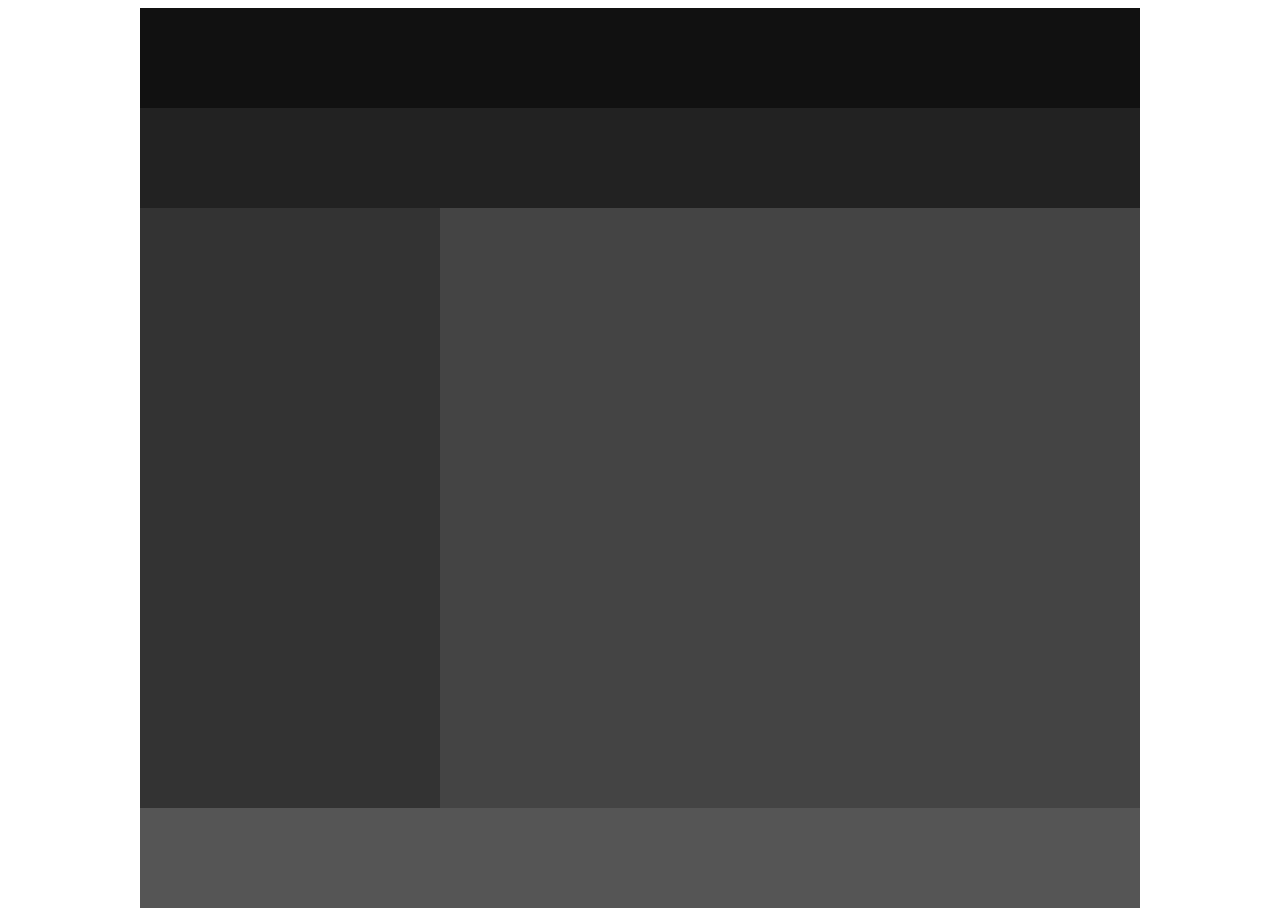
<file: layout_practice/layout1.html>
<!DOCTYPE html>
<html lang="ko">
<head>
    <meta charset="UTF-8">
    <meta name="viewport" content="width=device-width, initial-scale=1.0">
    <title>Document</title>
    <style>
        #wrap { width: 1000px; margin: 0 auto; }
        header { width: 1000px; height: 100px; background: #111; }
        nav { width: 1000px; height: 100px; background: #222; }
        aside { float: left; width: 300px; height: 600px; background: #333; }
        section { float: left; width: 700px; height: 600px; background: #444; }
        footer { clear: both; width: 1000px; height: 100px; background: #555; }
    </style>
</head>
<body>
    <div id="wrap">
        <header></header>
        <nav></nav>
        <aside></aside>
        <section></section>
        <footer></footer>
    </div>
</body>
</html>
</file>
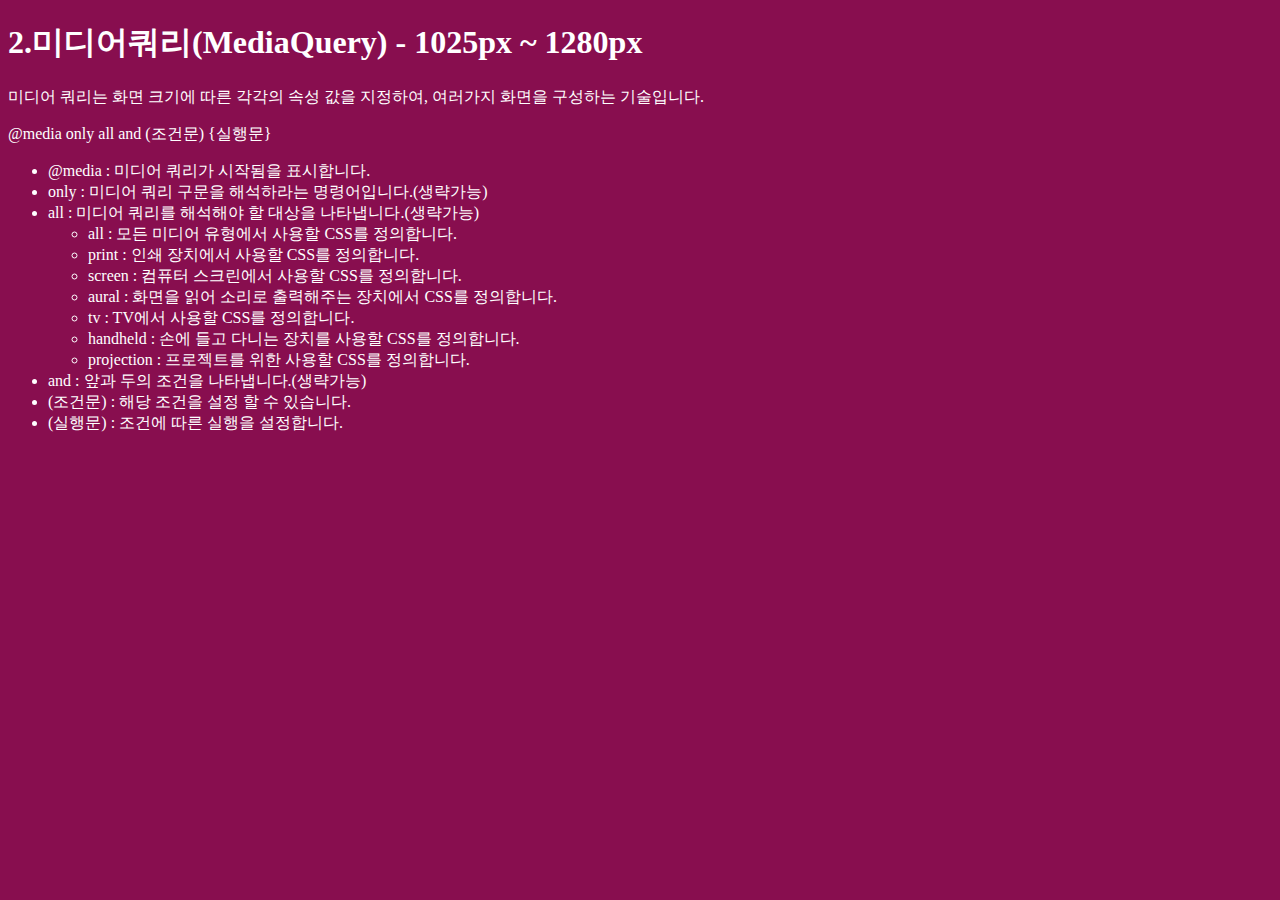
<file: layout_practice/layout2.html>
<!DOCTYPE html>
<html lang="ko">

<head>
    <meta charset="UTF-8">
    <meta name="viewport" content="width=device-width, initial-scale=1.0">
    <title>Document</title>
    <style>
        body {
            background: #b71c1c;
            color: #fff;
        }

        h1::before {
            content: '1.';
        }

        h1::after {
            content: ' - 기본';
        }

        /* 화면 너비가 0 ~ 1280px */
        @media (max-width: 1280px) {
            body {
                background: #880e4f;
            }

            h1::before {
                content: '2.';
            }

            h1::after {
                content: ' - 1025px ~ 1280px';
            }
        }

        /* 화면 너비가 0 ~ 1024px */
        @media (max-width: 1024px) {
            body {
                background: #4a148c;
            }

            h1::before {
                content: '3.';
            }

            h1::after {
                content: ' - 961px ~ 1024px';
            }
        }

        /* 화면 너비가 0 ~ 960px */
        @media (max-width: 960px) {
            body {
                background: #311b92;
            }

            h1::before {
                content: '4.';
            }

            h1::after {
                content: ' - 769px ~ 960px';
            }
        }

        /* 화면 너비가 0 ~ 768px */
        @media (max-width: 768px) {
            body {
                background: #4a148c;
            }

            h1::before {
                content: '5.';
            }

            h1::after {
                content: ' - 577px ~ 768px';
            }
        }

        /* 화면 너비가 0 ~ 576px */
        @media (max-width: 576px) {
            body {
                background: #004d40;
            }

            h1::before {
                content: '6.';
            }

            h1::after {
                content: ' - 0px ~ 576px';
            }
        }
    </style>
</head>

<body>
    <h1>미디어쿼리(MediaQuery)</h1>
    <p>미디어 쿼리는 화면 크기에 따른 각각의 속성 값을 지정하여, 여러가지 화면을 구성하는 기술입니다.</p>
    <p>@media only all and (조건문) {실행문}</p>
    <ul>
        <li>@media : 미디어 쿼리가 시작됨을 표시합니다.</li>
        <li>only : 미디어 쿼리 구문을 해석하라는 명령어입니다.(생략가능)</li>
        <li>all : 미디어 쿼리를 해석해야 할 대상을 나타냅니다.(생략가능)
            <ul>
                <li>all : 모든 미디어 유형에서 사용할 CSS를 정의합니다.</li>
                <li>print : 인쇄 장치에서 사용할 CSS를 정의합니다.</li>
                <li>screen : 컴퓨터 스크린에서 사용할 CSS를 정의합니다.</li>
                <li>aural : 화면을 읽어 소리로 출력해주는 장치에서 CSS를 정의합니다.</li>
                <li>tv : TV에서 사용할 CSS를 정의합니다.</li>
                <li>handheld : 손에 들고 다니는 장치를 사용할 CSS를 정의합니다.</li>
                <li>projection : 프로젝트를 위한 사용할 CSS를 정의합니다.</li>
            </ul>
        </li>
        <li>and : 앞과 두의 조건을 나타냅니다.(생략가능)</li>
        <li>(조건문) : 해당 조건을 설정 할 수 있습니다.</li>
        <li>(실행문) : 조건에 따른 실행을 설정합니다.</li>
    </ul>

</html>
</file>
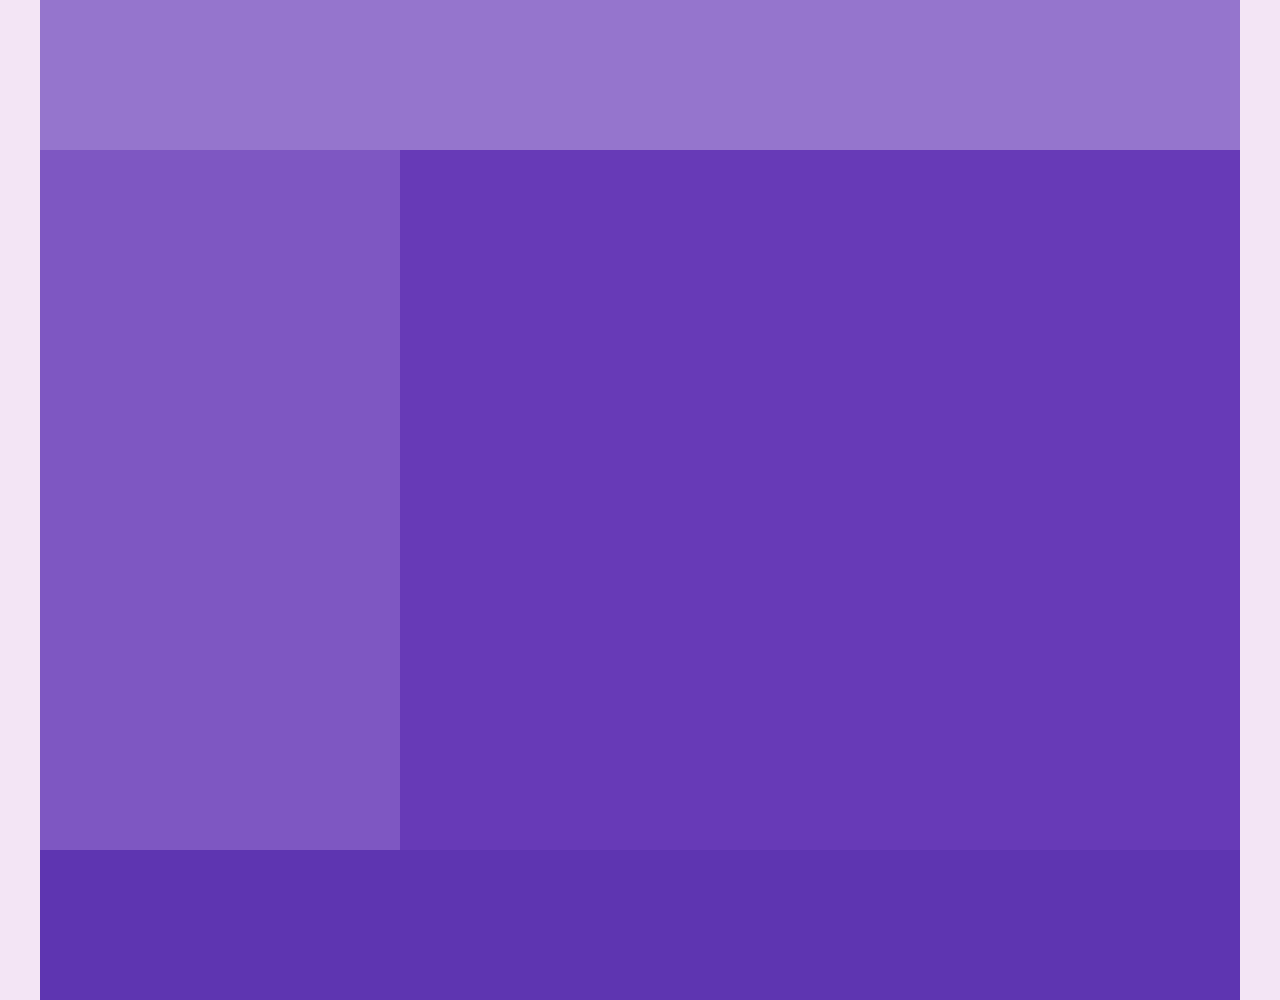
<file: layout_practice/layout3_1.html>
<!DOCTYPE html>
<html lang="ko">
<head>
    <meta charset="UTF-8">
    <meta name="viewport" content="width=device-width, initial-scale=1.0">
    <title>Layout</title>
    <style>
        * { padding: 0; margin: 0; }
        body { background: #f3e5f5; }
        #wrap { width: 1200px; margin: 0 auto; }
        header { width: 100%; height: 150px; background: #9575cd; }
        aside { float: left; width: 30%; height: 700px; background: #7e57c2; }
        section { float: left; width: 70%; height: 700px; background: #673ab7; }
        footer { clear: both; width: 100%; height: 150px; background: #5e35b1; }

        /* 화면 너비 0 ~ 1200px */
        @media (max-width: 1220px){
            #wrap { width: 95%; }
        }

        /* 화면 너비 0 ~ 768px */
        @media (max-width: 768px){
            #wrap { width: 100%; }
        }

        @media (max-width: 480px){
            #wrap { width: 100%; }
            header { height: 300px; }
            aside { float: none; width: 100%; height: 300px; }
            section { float: none; width: 100%; height: 300px; }
        }
    </style>
</head>
<body>
    <div id="wrap">
        <header></header>
        <aside></aside>
        <section></section>
        <footer></footer>
    </div>
</body>
</html>
</file>
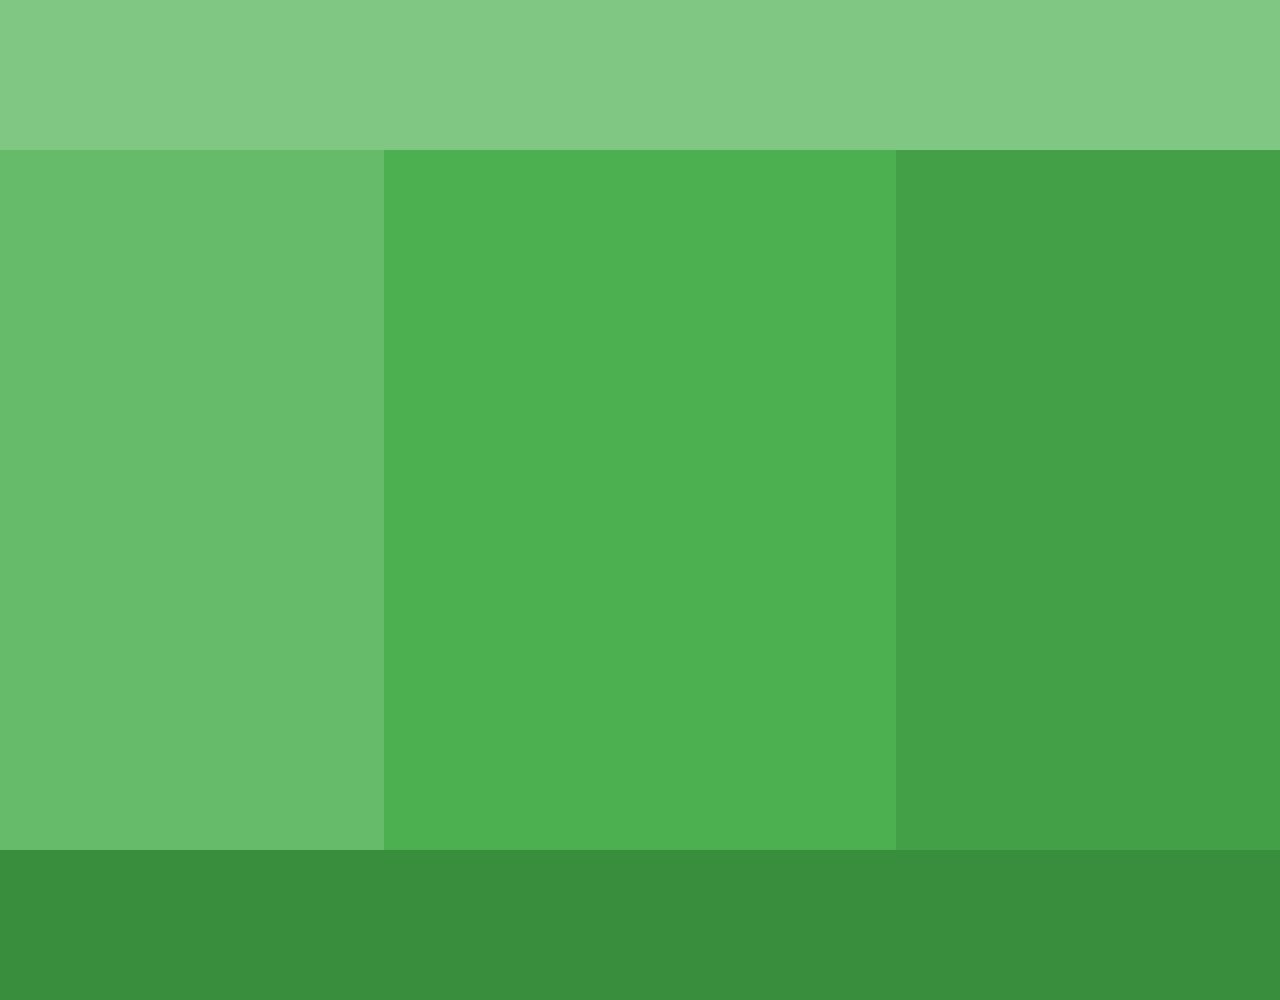
<file: layout_practice/layout4_1.html>
<!DOCTYPE html>
<html lang="ko">
<head>
    <meta charset="UTF-8">
    <meta name="viewport" content="width=device-width, initial-scale=1.0">
    <title>Document</title>
    <style>
        * { margin: 0; padding: 0; }
        #wrap { width: 100%; }
        header { width: 100%; height: 150px; background: #81c784; }
        aside { float: left; width: 30%; height: 700px; background: #66bb6a; }
        section { float: left; width: 40%; height: 700px; background: #4caf50; }
        article { float: left; width: 30%; height: 700px; background: #43a047; }
        footer { clear: both; width: 100%; height: 150px; background: #388e3c; }

        /* 화면 너비 0 ~ 1200px */
        @media (max-width: 1220px){
            aside { width: 40%; }
            section { width: 60%; }
            article { width: 100%; height: 300px; }
        }

        /* 화면 너비 0 ~ 768px */
        @media (max-width: 768px){
            aside { width: 100%; height: 300px; }
            section { width: 100%; height: 300px; }
        }

        @media (max-width: 480px){
            header { height: 300px; }
            aside { height: 200px; }
            section { height: 200px; }
        }
    </style>
</head>
<body>
    <div id="wrap">
        <header></header>
        <aside></aside>
        <section></section>
        <article></article>
        <footer></footer>
    </div>
</body>
</html>
</file>
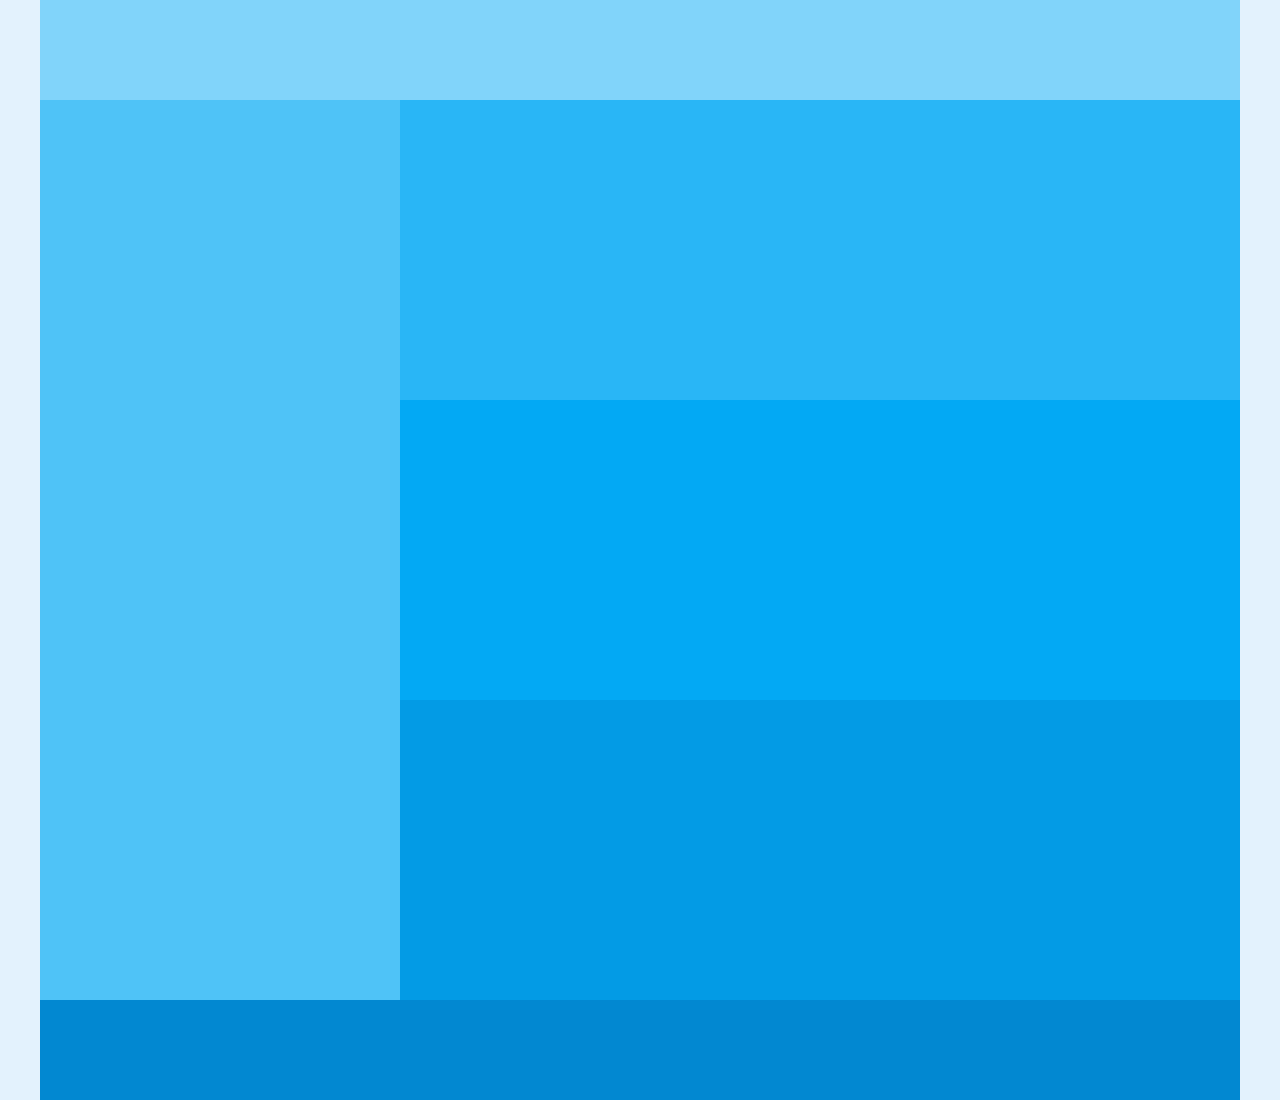
<file: layout_practice/layout5_1.html>
<!DOCTYPE html>
<html lang="ko">
<head>
    <meta charset="UTF-8">
    <meta name="viewport" content="width=device-width, initial-scale=1.0">
    <title>Document</title>
    <style>
        * { margin: 0; padding: 0; }
        #wrap { width: 1200px; margin: 0 auto; }
        body { background-color: #e3f2fd; }
        .header { width: 100%; height: 100px; background: #81d4fa;}
        .aside { float: left; width: 30%; height: 900px; background: #4fc3f7; }
        .article1 { float: left; width: 70%; height: 300px; background: #29b6f6; }
        .article2 { float: left; width: 70%; height: 300px; background: #03a9f4; }
        .article3 { float: left; width: 70%; height: 300px; background: #039be5; }
        .footer { clear: both; width: 100%; height: 100px; background: #0288d1; }

        /* 화면 너비 0 ~ 1200px*/
        @media (max-width: 1240px){
            #wrap { width: 100%; }
            .article1 { height: 450px; }
            .article2 { height: 450px; }
            .article3 { width: 100%; }
        }

        /* 화면 너비 0 ~ 768px*/
        @media (max-width: 768px){
            #wrap { width: 100%; }
            .aside { width: 100%; height: 300px; }
            .article1 { width: 50%; }
            .article2 { width: 50%; }
        }

        /* 화면 너비 0 ~ 480px*/
        @media (max-width: 480px){
            #wrap { width: 100%; }
            .aside { width: 100%; height: 300px; }
            .article1 { width: 100%; }
            .article2 { width: 100%; }
        }
    </style>
</head>
<body>
    <div id="wrap">
        <header class="header"></header>
        <aside class="aside"></aside>
        <section class="article1"></section>
        <section class="article2"></section>
        <section class="article3"></section>
        <footer class="footer"></footer>
    </div>
</body>
</html>
</file>
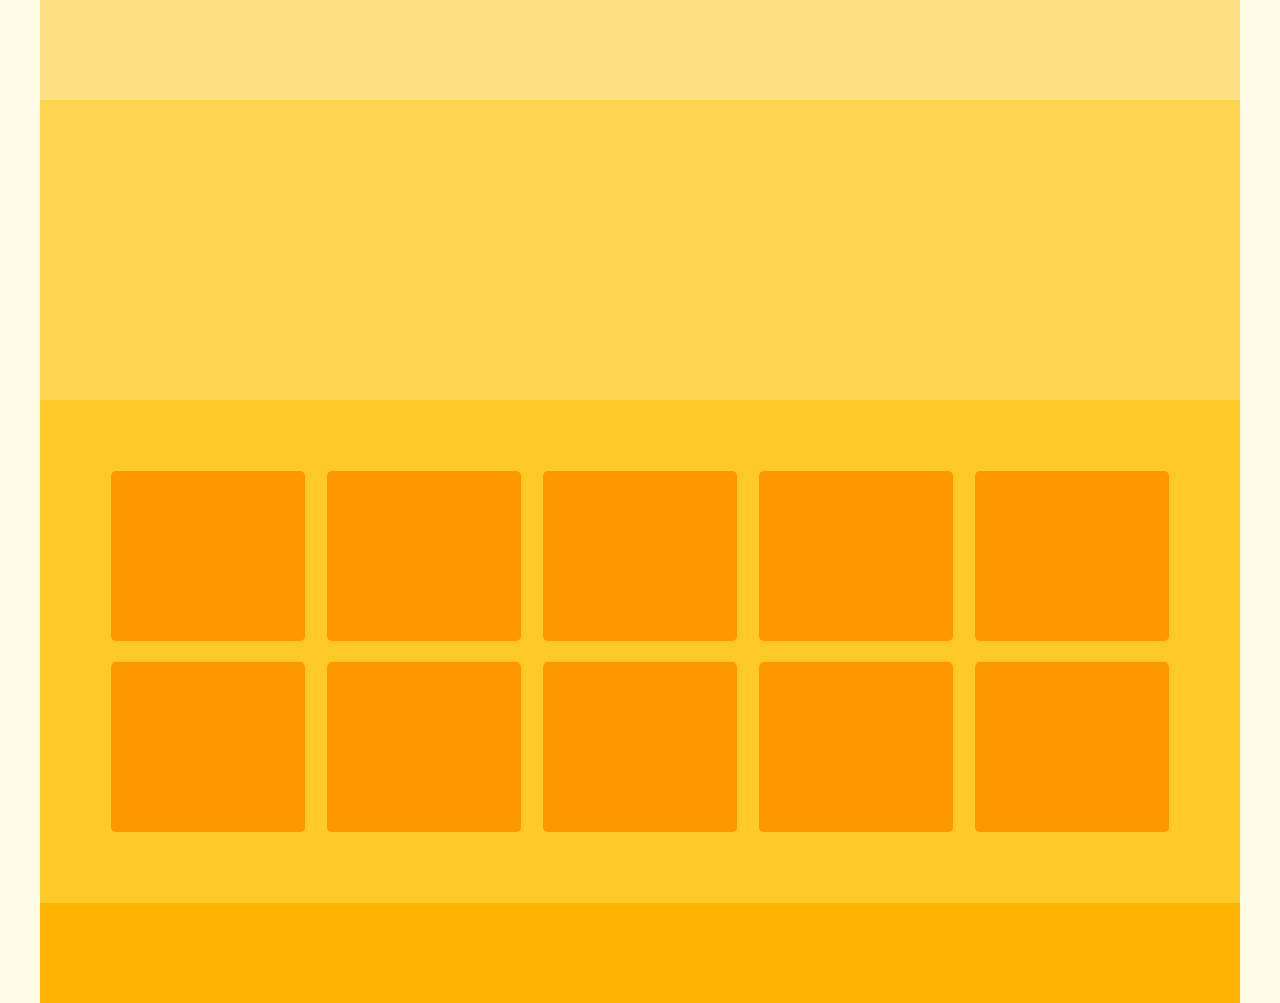
<file: layout_practice/layout6_1.html>
<!DOCTYPE html>
<html lang="ko">
<head>
    <meta charset="UTF-8">
    <meta name="viewport" content="width=device-width, initial-scale=1.0">
    <title>layout6</title>
    <style>
        * { margin: 0; padding: 0; }
        body { background-color: #fffde7; }
        #wrap { width: 1200px; margin: 0 auto; background-color: #fff; }
        header { width: 100%; height: 100px; background-color: #ffe082; }
        article { width: 100%; height: 300px; background-color: #ffd54f; }
        section { overflow: hidden; width: 90%; padding: 5%; background-color: #ffca28; }
        section > div { float: left; margin: 1%; width: 18%; height: 170px; background-color: #ff9800; border-radius: 5px;  }
        footer { width: 100%; height: 100px; background-color: #ffb300; }

        @media (max-width: 1220px){
            #wrap { width: 100%; }
            section > div { width: 23%; }
            section > div:nth-child(5n) { display: none; }
        }

        @media (max-width: 768px){
            section > div { width: 31.3333%; }
            section > div:nth-child(5) { display: block; }
        }

        @media (max-width: 480px){
            section > div { width: 48%; }
            section > div:nth-child(5n) { display: block; }
        }
    </style>
</head>
<body>
    <div id="wrap">
        <header></header>
        <article></article>
        <section>
            <div></div>
            <div></div>
            <div></div>
            <div></div>
            <div></div>
            <div></div>
            <div></div>
            <div></div>
            <div></div>
            <div></div>
        </section>
        <footer></footer>

    </div>
</body>
</html>
</file>
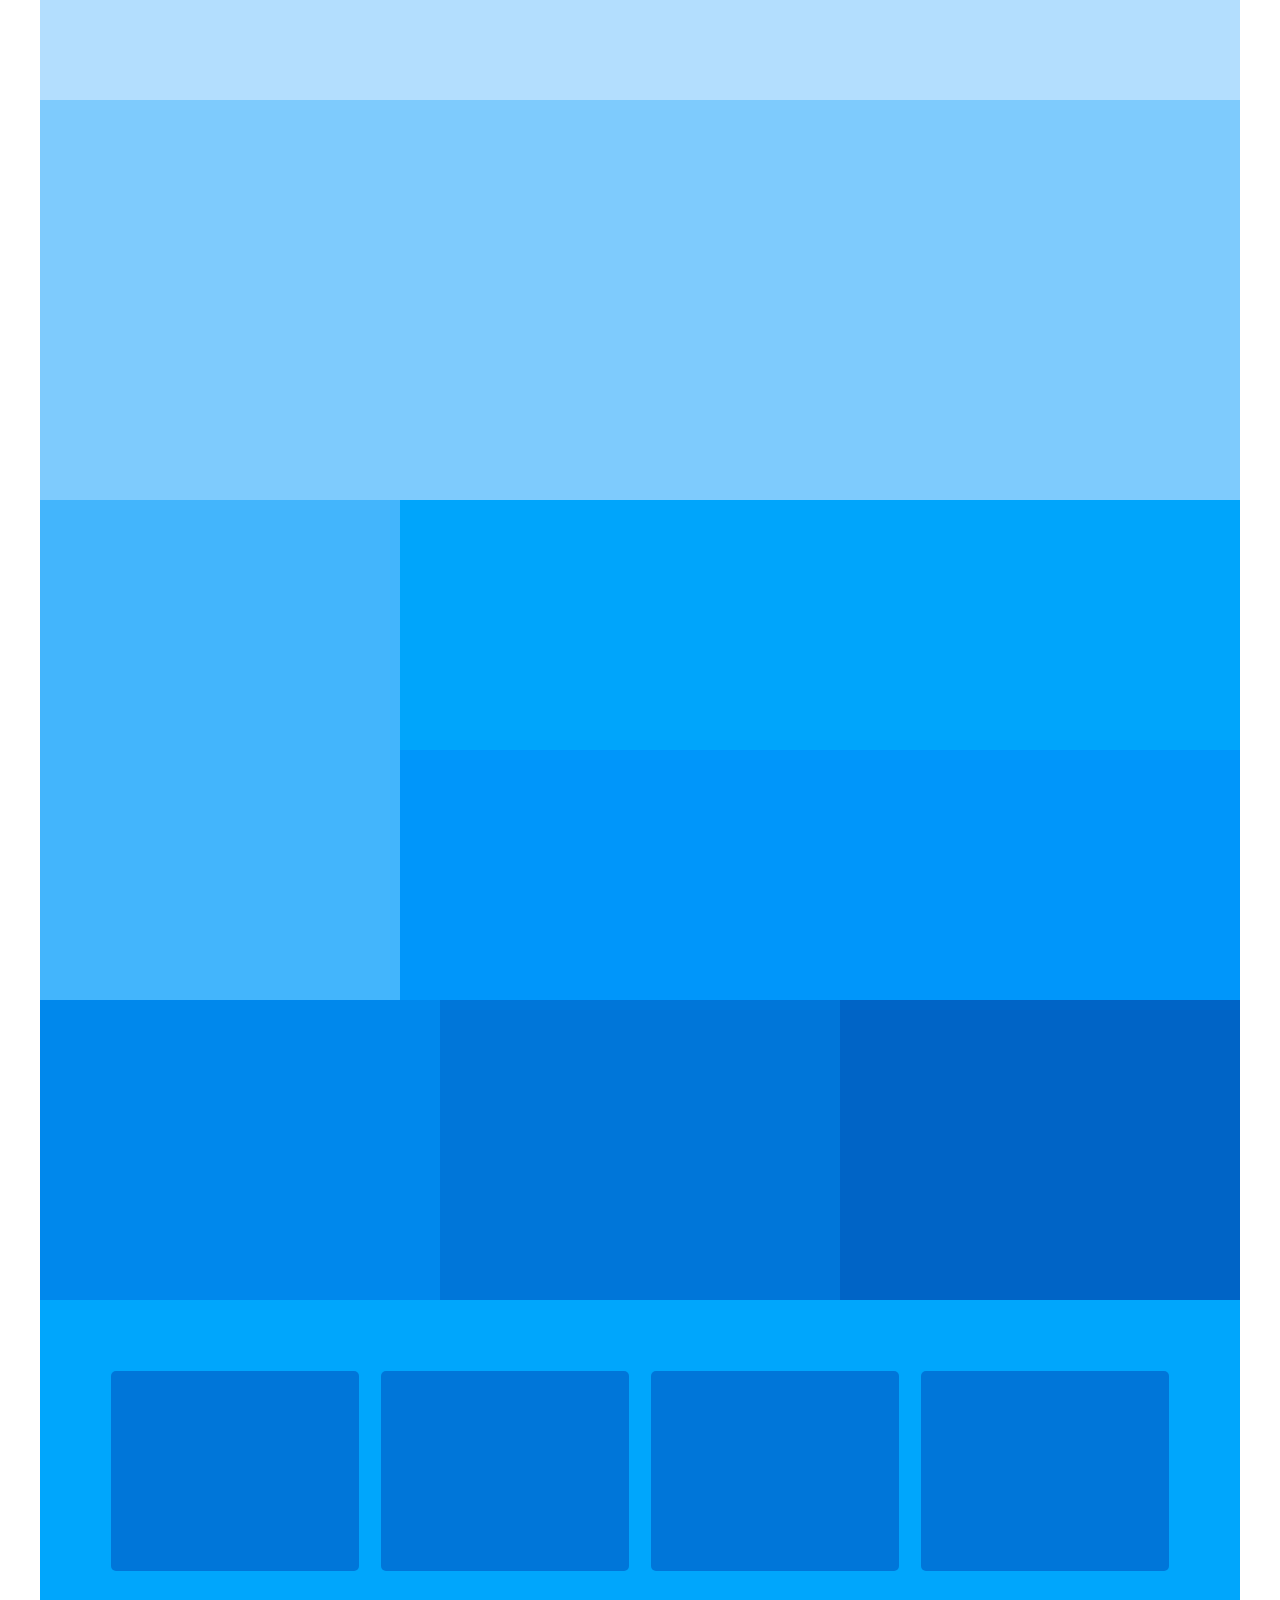
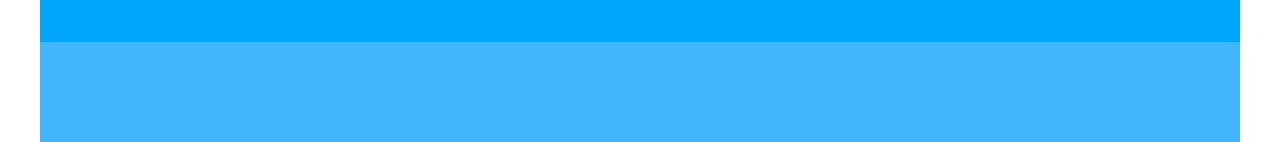
<file: layout_practice/layout7_1.html>
<!DOCTYPE html>
<html lang="ko">
<head>
    <meta charset="UTF-8">
    <meta name="viewport" content="width=device-width, initial-scale=1.0">
    <title>Document</title>
    <style>
        * { margin: 0; padding: 0; }
        body { border-color: #e3f2fd; }
        #wrap { width: 1200px; margin: 0 auto; }
        #header { width: 100%; height: 100px; background-color: #b3defe; }
        #banner { width: 100%; height: 400px; background-color: #7ecbfd; }
        #content1 { overflow: hidden; }
        #content1 .nav { float: left; width: 30%; height: 500px; background-color: #43b5fc; }
        #content1 .article_right1 { float: left; width: 70%; height: 250px; background-color: #00a5fb; }
        #content1 .article_right2 { float: left; width: 70%; height: 250px; background-color: #0096fa; }
        #content2 { overflow: hidden; }
        #content2 .article_box1 { float: left; width: 33.3333%; height: 300px; background-color: #0088ec; }
        #content2 .article_box2 { float: left; width: 33.3333%; height: 300px; background-color: #0076d9;}
        #content2 .article_box3 { float: left; width: 33.3333%; height: 300px; background-color: #0064c6;}
        #content3 { overflow: hidden; padding: 5%; background-color: #00a6fc; }
        #content3 .article_square1 { float: left; width: 23%; height: 200px; margin: 1%; border-radius: 5px; background-color: #0076d9; }
        #content3 .article_square2 { float: left; width: 23%; height: 200px; margin: 1%; border-radius: 5px; background-color: #0076d9; }
        #content3 .article_square3 { float: left; width: 23%; height: 200px; margin: 1%; border-radius: 5px; background-color: #0076d9; }
        #content3 .article_square4 { float: left; width: 23%; height: 200px; margin: 1%; border-radius: 5px; background-color: #0076d9; }
        #footer { width: 100%; height: 100px; background-color: #43b5fc; }

        /* 화면 너비 0 ~ 1200px */
        @media (max-width: 1240px){
            #wrap { width: 100%; }
            #content2 .article_box1 { width: 50%; }
            #content2 .article_box2 { width: 50%; }
            #content2 .article_box3 { display: none; }
            #content3 .article_square1 { width: 31.3333%; }
            #content3 .article_square2 { width: 31.3333%; }
            #content3 .article_square3 { width: 31.3333%; }
            #content3 .article_square4 { display: none; }
        }

        /* 화면 너비 0 ~ 768px */
        @media (max-width: 768px){
            #content2 .article_box1 { width: 100%; }
            #content2 .article_box2 { width: 100%; }
        }

        /* 화면 너비 0 ~ 480px */
        @media (max-width: 480px){
            #content1 .nav { width: 100%; height: 200px; }
            #content1 .article_right1 { width: 100%; height: 200px; }
            #content1 .article_right2 { width: 100%; height: 200px; }

            #content3 .article_square1 { width: 98%; border-radius: 5px; }
            #content3 .article_square2 { width: 98%; border-radius: 5px; }
            #content3 .article_square3 { width: 98%; border-radius: 5px; }
        }

    </style>
</head>
<body>
    <div id="wrap">
        <header id="header"></header>
        <section id="banner"></section>
        <section id="content1">
            <nav class="nav"></nav>
            <article class="article_right1"></article>
            <article class="article_right2"></article>
        </section>
        <section id="content2">
            <article class="article_box1"></article>
            <article class="article_box2"></article>
            <article class="article_box3"></article>
        </section>
        <section id="content3">
            <article class="article_square1"></article>
            <article class="article_square2"></article>
            <article class="article_square3"></article>
            <article class="article_square4"></article>
        </section>
        <footer id="footer">

        </footer>
    </div>
</body>
</html>
</file>
